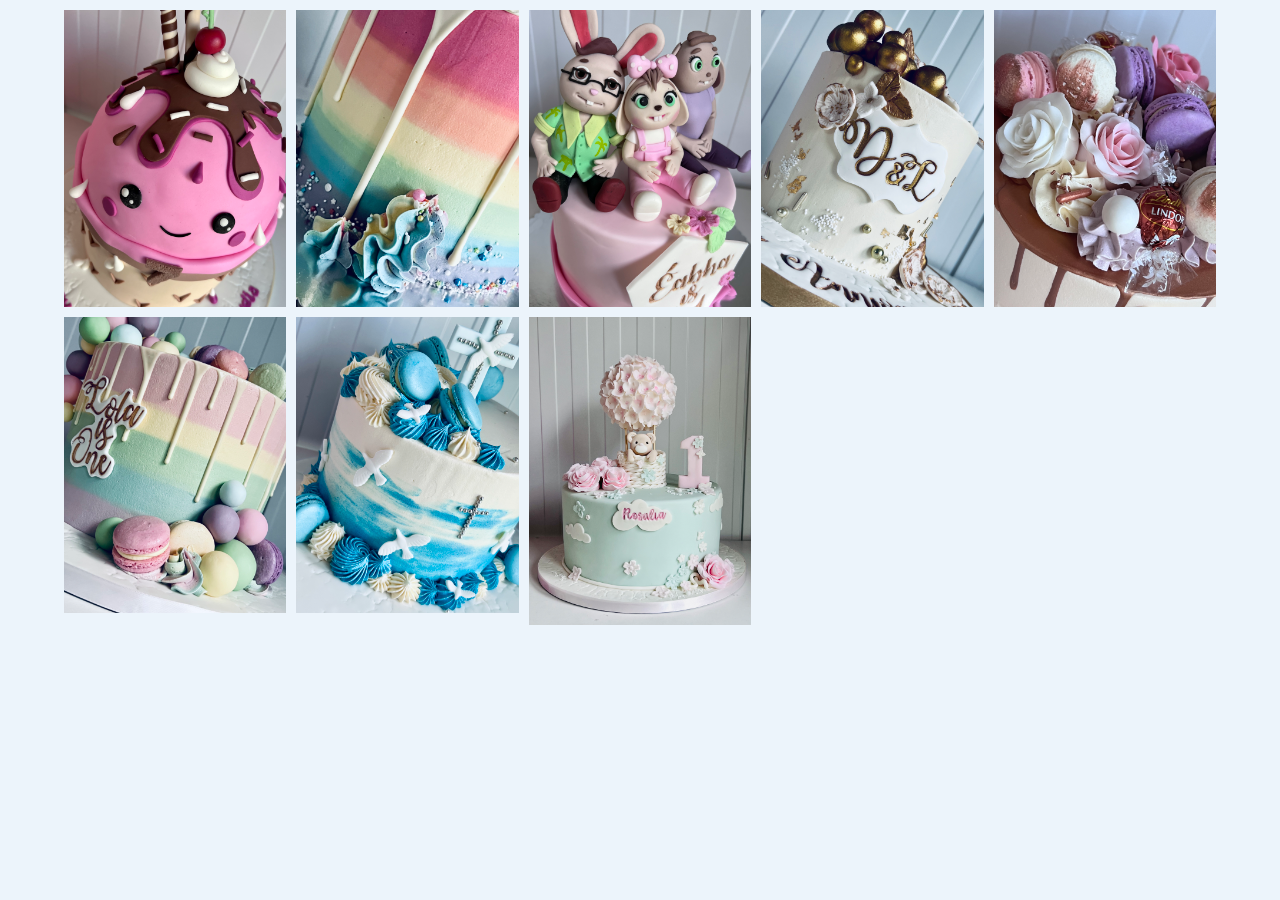
<file: test3.html>
<!DOCTYPE html>
<html lang="en">
  <head>
    <meta charset="UTF-8" />
    <meta name="viewport" content="width=device-width, initial-scale=1.0" />
    <link rel="stylesheet" href="assets/test3.css" />
    <title>Document</title>
  </head>
  <body>
    <div class="full-img" id="fullImgBox">
      <img
        src="assets/images/cakelandstyle-images/cakelandstyle-1.jpeg"
        id="fullImg"
      />
      <span onclick="closFullImg()">X</span>
    </div>
    <div class="img-gallery">
      <img
        src="assets/images/cakelandstyle-images/cakelandstyle-1.jpeg"
        onclick="openFullImg(this.src)"
      />
      <img
        src="assets/images/cakelandstyle-images/cakelandstyle-2.jpeg"
        onclick="openFullImg(this.src)"
      />
      <img
        src="assets/images/cakelandstyle-images/cakelandstyle-3.jpeg"
        onclick="openFullImg(this.src)"
      />
      <img
        src="assets/images/cakelandstyle-images/cakelandstyle-4.jpeg"
        onclick="openFullImg(this.src)"
      />
      <img
        src="assets/images/cakelandstyle-images/cakelandstyle-5.jpeg"
        onclick="openFullImg(this.src)"
      />
      <img
        src="assets/images/cakelandstyle-images/cakelandstyle-6.jpeg"
        onclick="openFullImg(this.src)"
      />
      <img
        src="assets/images/cakelandstyle-images/cakelandstyle-7.jpeg"
        onclick="openFullImg(this.src)"
      />
      <img
        src="assets/images/cakelandstyle-images/cakelandstyle-8.jpeg"
        onclick="openFullImg(this.src)"
      />
    </div>
    <script src="assets/test3.js"></script>
  </body>
</html>
</file>
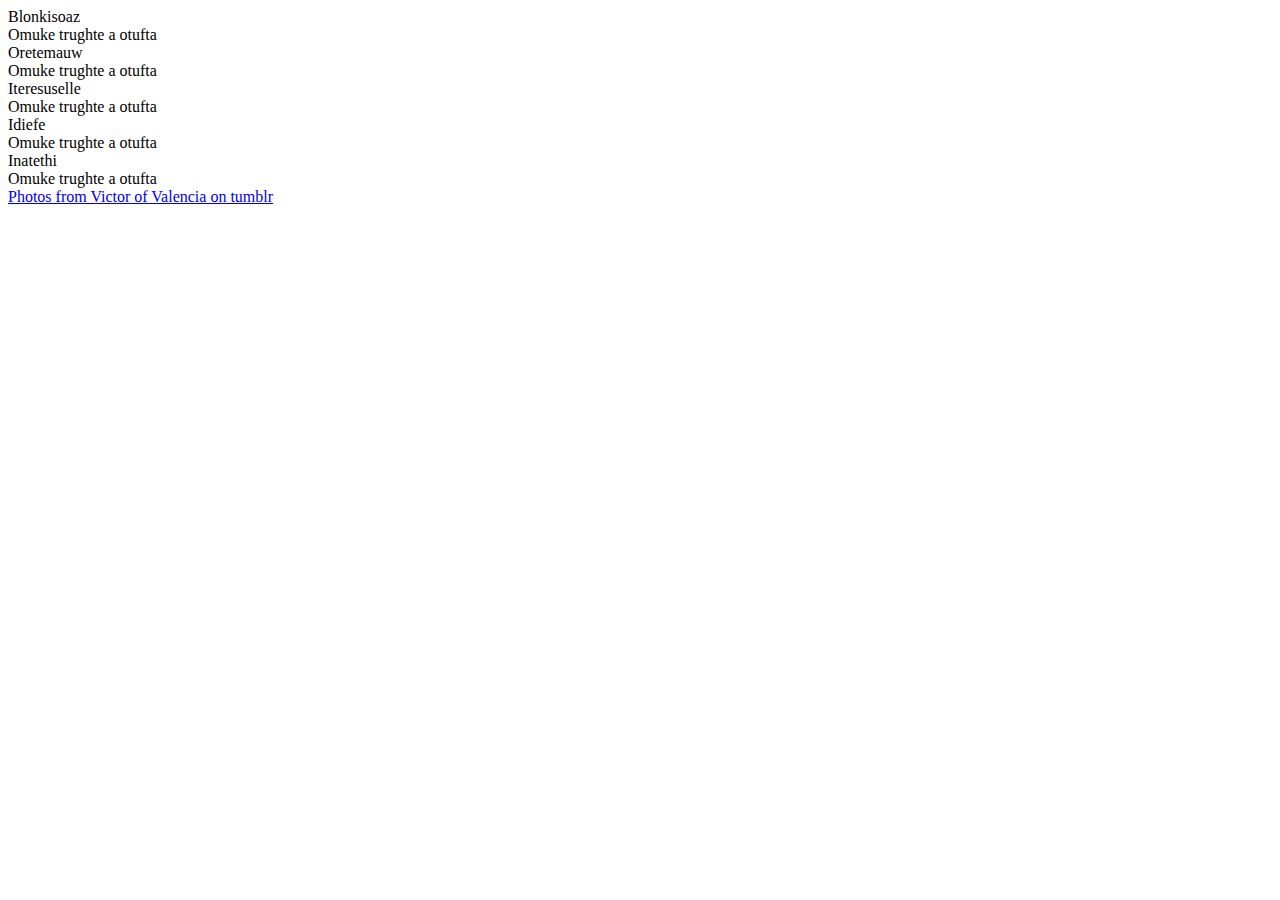
<file: test4.html>
<!DOCTYPE html>
<html lang="en">
  <head>
    <meta charset="UTF-8" />
    <meta name="viewport" content="width=device-width, initial-scale=1.0" />
    <script src="https://cdnjs.cloudflare.com/ajax/libs/jquery/3.3.1/jquery.min.js"></script>

    <link rel="stylesheet" href="assets/test4.css" />
    <title>Document</title>
  </head>
  <body>
    <div class="options">
      <div
        class="option active"
        style="
          --optionBackground: url(https://66.media.tumblr.com/6fb397d822f4f9f4596dff2085b18f2e/tumblr_nzsvb4p6xS1qho82wo1_1280.jpg);
        "
      >
        <div class="shadow"></div>
        <div class="label">
          <div class="icon">
            <i class="fas fa-walking"></i>
          </div>
          <div class="info">
            <div class="main">Blonkisoaz</div>
            <div class="sub">Omuke trughte a otufta</div>
          </div>
        </div>
      </div>
      <div
        class="option"
        style="
          --optionBackground: url(https://66.media.tumblr.com/8b69cdde47aa952e4176b4200052abf4/tumblr_o51p7mFFF21qho82wo1_1280.jpg);
        "
      >
        <div class="shadow"></div>
        <div class="label">
          <div class="icon">
            <i class="fas fa-snowflake"></i>
          </div>
          <div class="info">
            <div class="main">Oretemauw</div>
            <div class="sub">Omuke trughte a otufta</div>
          </div>
        </div>
      </div>
      <div
        class="option"
        style="
          --optionBackground: url(https://66.media.tumblr.com/5af3f8303456e376ceda1517553ba786/tumblr_o4986gakjh1qho82wo1_1280.jpg);
        "
      >
        <div class="shadow"></div>
        <div class="label">
          <div class="icon">
            <i class="fas fa-tree"></i>
          </div>
          <div class="info">
            <div class="main">Iteresuselle</div>
            <div class="sub">Omuke trughte a otufta</div>
          </div>
        </div>
      </div>
      <div
        class="option"
        style="
          --optionBackground: url(https://66.media.tumblr.com/5516a22e0cdacaa85311ec3f8fd1e9ef/tumblr_o45jwvdsL11qho82wo1_1280.jpg);
        "
      >
        <div class="shadow"></div>
        <div class="label">
          <div class="icon">
            <i class="fas fa-tint"></i>
          </div>
          <div class="info">
            <div class="main">Idiefe</div>
            <div class="sub">Omuke trughte a otufta</div>
          </div>
        </div>
      </div>
      <div
        class="option"
        style="
          --optionBackground: url(https://66.media.tumblr.com/f19901f50b79604839ca761cd6d74748/tumblr_o65rohhkQL1qho82wo1_1280.jpg);
        "
      >
        <div class="shadow"></div>
        <div class="label">
          <div class="icon">
            <i class="fas fa-sun"></i>
          </div>
          <div class="info">
            <div class="main">Inatethi</div>
            <div class="sub">Omuke trughte a otufta</div>
          </div>
        </div>
      </div>
    </div>

    <a
      href="http://victorofvalencia-blog.tumblr.com"
      target="_blank"
      class="credit"
      >Photos from Victor of Valencia on tumblr</a
    >
    <script src="assets/test4.js"></script>
  </body>
</html>
</file>
<file: assets/test3.css>
* {
  margin: 0;
  padding: 0;
  font-family: sans-serif;
}

body {
  background: #ecf4fb;
}

.img-gallery {
  width: 90%;
  margin: 10px auto 10px;
  display: grid;
  grid-template-columns: repeat(auto-fit, minmax(200px, 2fr));
  grid-gap: 10px;
}

.img-gallery img {
  width: 100%;
  cursor: pointer;
}

.img-gallery img:hover {
  -ms-transform: scale(1.05); /* IE 9 */
  -webkit-transform: scale(1.05); /* Safari 3-8 */
  transform: scale(1.05);
}

.full-img {
  width: 100%;
  height: 100vh;
  background: rgba(0, 0, 0, 0.9);
  position: fixed;
  top: 0;
  left: 0;
  display: none;
  align-items: center;
  justify-content: center;
  z-index: 100%;
}

.full-img img {
  width: 60%;
  max-width: 500px;
  height: 100%;
}

.full-img span {
  position: absolute;
  top: 5%;
  right: 5%;
  font-size: 30px;
  color: #fff;
  cursor: pointer;
}
</file>
<file: assets/test4.css>
$optionDefaultColours: #ed5565, #fc6e51, #ffce54, #2ecc71, #5d9cec, #ac92ec;

body {
  display: flex;
  flex-direction: row;
  justify-content: center;
  align-items: center;
  overflow: hidden;
  height: 100vh;

  font-family: "Roboto", sans-serif;
  .credit {
    position: absolute;
    bottom: 20px;
    left: 20px;

    color: #000;
  }
  .options {
    display: flex;
    flex-direction: row;
    align-items: stretch;
    overflow: hidden;

    min-width: 600px;
    max-width: 900px;
    width: calc(100% - 100px);

    height: 400px;

    @for $i from 1 through 4 {
      @media screen and (max-width: 798px - $i*80) {
        min-width: 600px - $i * 80;
        .option:nth-child(#{6-$i}) {
          display: none;
        }
      }
    }

    .option {
      position: relative;
      overflow: hidden;

      min-width: 60px;
      margin: 10px;
      //border:0px solid --defaultColor;

      background: var(--optionBackground, var(--defaultBackground, #e6e9ed));
      background-size: auto 120%;
      background-position: center;

      cursor: pointer;

      transition: 0.5s cubic-bezier(0.05, 0.61, 0.41, 0.95);

      @for $i from 1 through length($optionDefaultColours) {
        &:nth-child(#{$i}) {
          --defaultBackground: #{nth($optionDefaultColours, $i)};
        }
      }
      &.active {
        flex-grow: 10000;
        transform: scale(1);

        max-width: 600px;
        margin: 0px;
        border-radius: 40px;

        background-size: auto 100%;
        .shadow {
          box-shadow: inset 0 -120px 120px -120px black,
            inset 0 -120px 120px -100px black;
        }
        .label {
          bottom: 20px;
          left: 20px;
          .info > div {
            left: 0px;
            opacity: 1;
          }
        }
        /*&:active {
               transform:scale(0.9);
            }*/
      }
      &:not(.active) {
        flex-grow: 1;

        border-radius: 30px;
        .shadow {
          bottom: -40px;
          box-shadow: inset 0 -120px 0px -120px black,
            inset 0 -120px 0px -100px black;
        }
        .label {
          bottom: 10px;
          left: 10px;
          .info > div {
            left: 20px;
            opacity: 0;
          }
        }
      }
      .shadow {
        position: absolute;
        bottom: 0px;
        left: 0px;
        right: 0px;

        height: 120px;

        transition: 0.5s cubic-bezier(0.05, 0.61, 0.41, 0.95);
      }
      .label {
        display: flex;
        position: absolute;
        right: 0px;

        height: 40px;
        transition: 0.5s cubic-bezier(0.05, 0.61, 0.41, 0.95);
        .icon {
          display: flex;
          flex-direction: row;
          justify-content: center;
          align-items: center;

          min-width: 40px;
          max-width: 40px;
          height: 40px;
          border-radius: 100%;

          background-color: white;
          color: var(--defaultBackground);
        }
        .info {
          display: flex;
          flex-direction: column;
          justify-content: center;

          margin-left: 10px;

          color: white;

          white-space: pre;
          > div {
            position: relative;

            transition: 0.5s cubic-bezier(0.05, 0.61, 0.41, 0.95),
              opacity 0.5s ease-out;
          }
          .main {
            font-weight: bold;
            font-size: 1.2rem;
          }
          .sub {
            transition-delay: 0.1s;
          }
        }
      }
    }
  }
}
</file>
